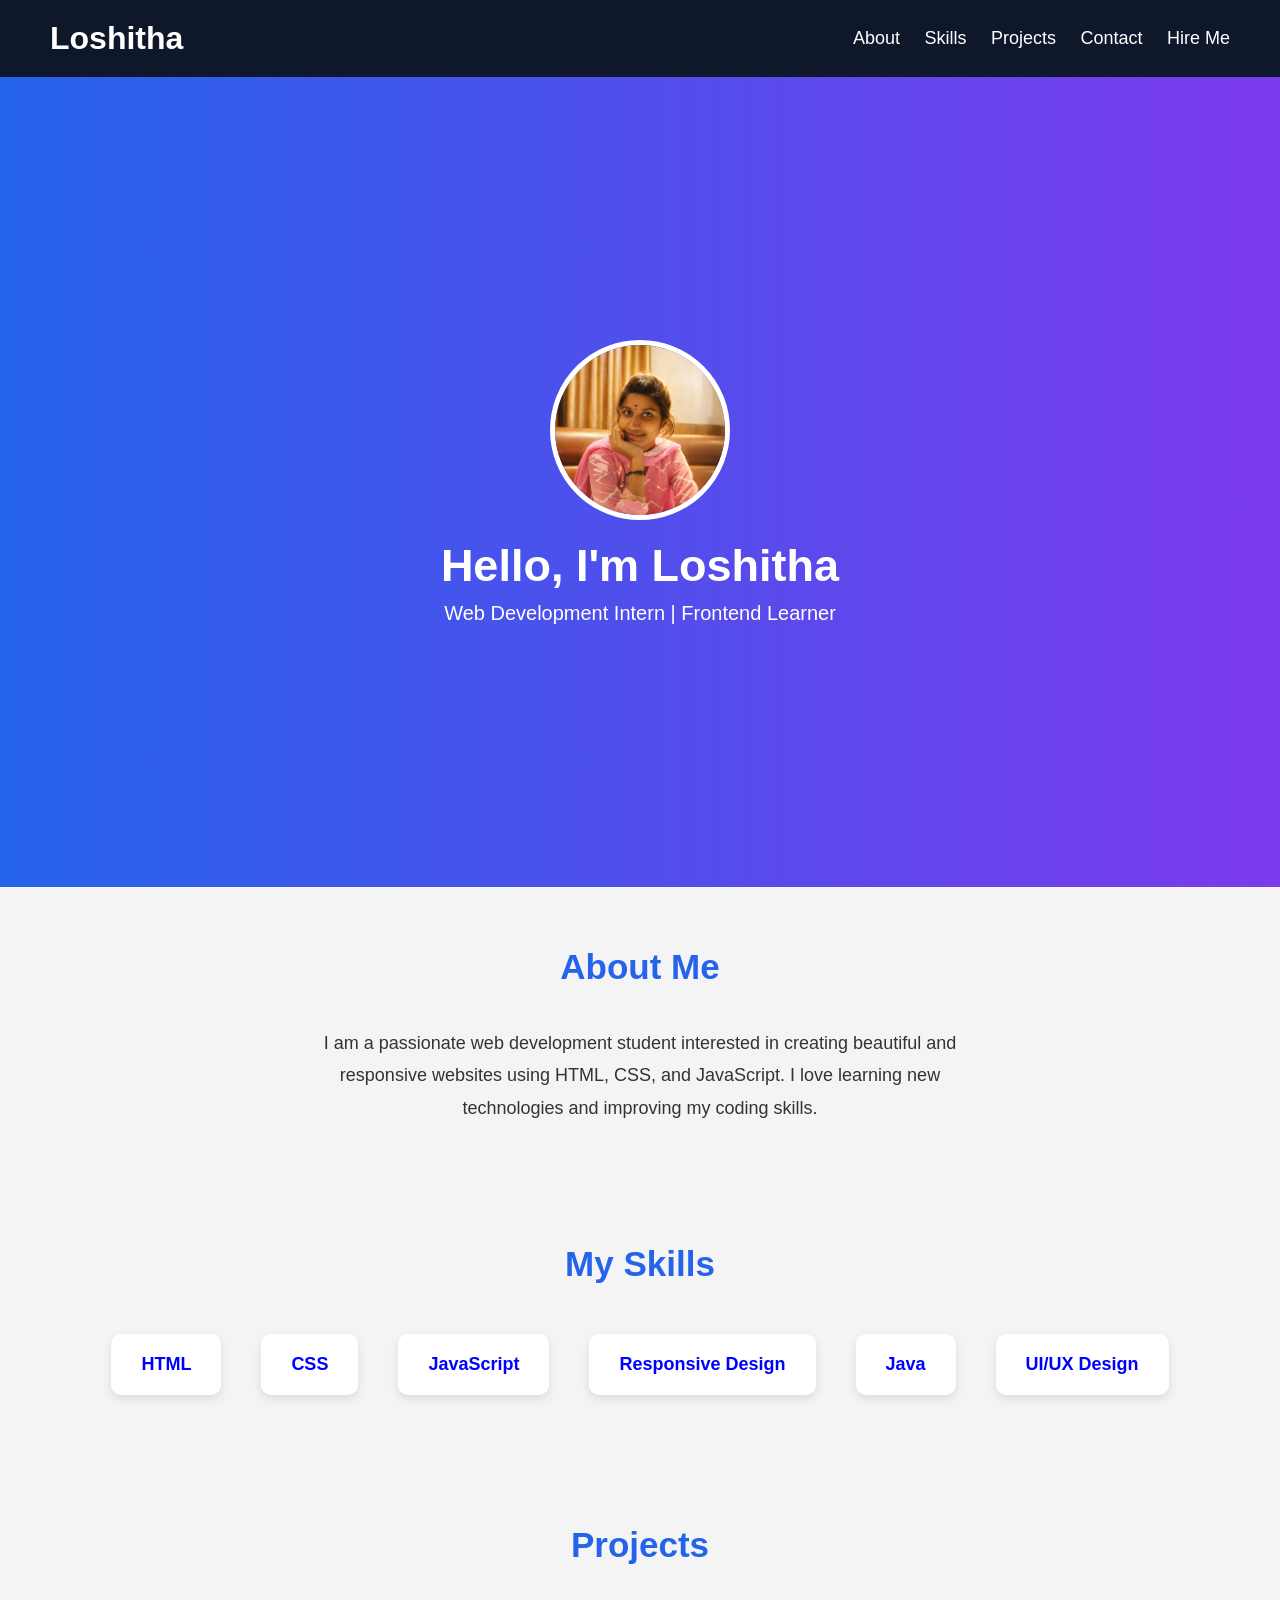
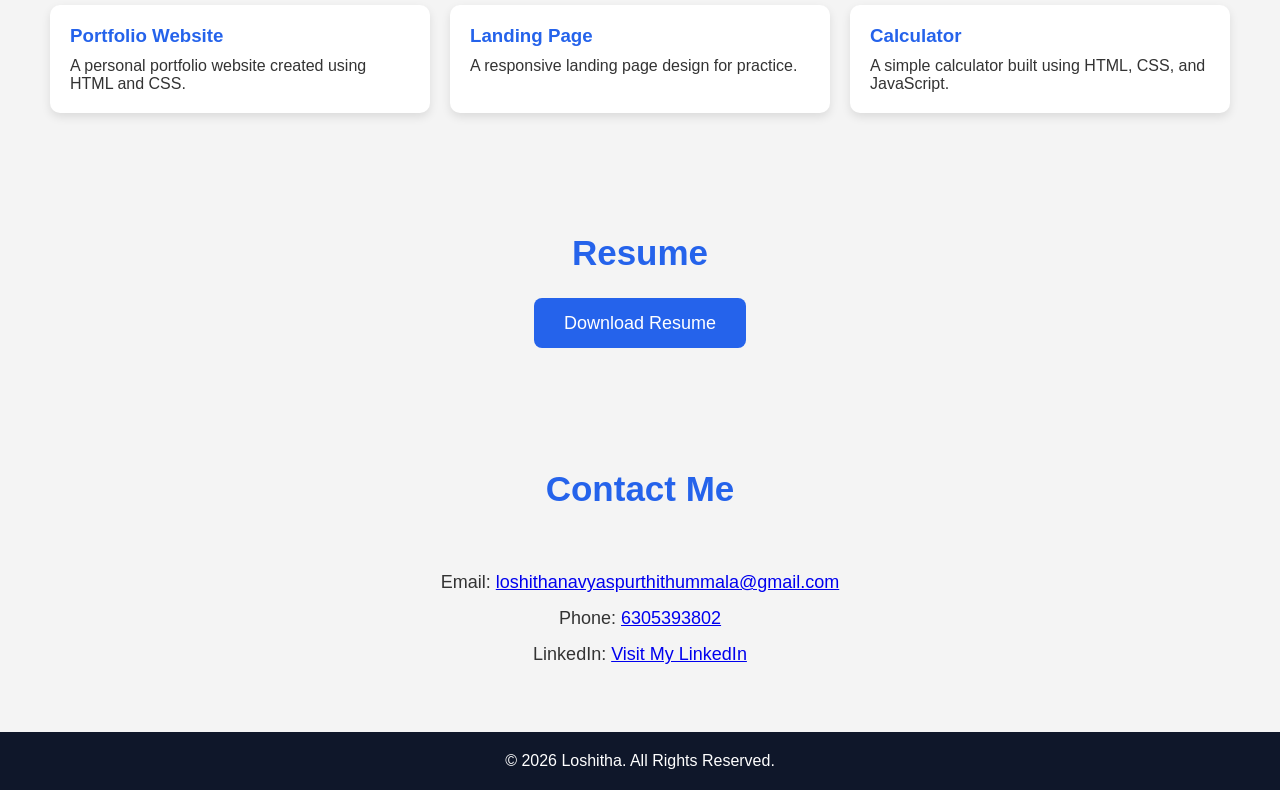
<file: portfolio.html>
<!DOCTYPE html>
<html lang="en">
<head>
  <meta charset="UTF-8" />
  <meta name="viewport" content="width=device-width, initial-scale=1.0"/>
  <title>Loshitha Portfolio</title>

  <style>
      .skill-box{
  background: white;
  color:blue ;
  padding: 10px;
  margin: 10px;
  border-radius: 8px;
}
      
      .skill-box{
  animation: glow 1.5s infinite alternate;
}

@keyframes glow{
  from{
    box-shadow: 0 0 5px #00bcd4;
  }

  to{
    box-shadow: 0 0 20px #00bcd4;
  }
}

  .skill-box{
  animation: float 2s ease-in-out infinite;
}

@keyframes float{
  0%{
    transform: translateY(0);
  }

  50%{
    transform: translateY(-8px);
  }

  100%{
    transform: translateY(0);
  }
}
.skill-box{
  transition: 0.3s;
}

.skill-box:hover{
  transform: scale(1.1);
}


    *{
      margin:0;
      padding:0;
      box-sizing:border-box;
      font-family: Arial, sans-serif;
    }

    body{
      background:#f4f4f4;
      color:#333;
    }

    header{
      background:#0f172a;
      color:white;
      padding:20px 50px;
      display:flex;
      justify-content:space-between;
      align-items:center;
    }

    header h1{
      font-size:32px;
    }

    nav a{
      color:white;
      text-decoration:none;
      margin-left:20px;
      font-size:18px;
    }

    .hero{
      height:90vh;
      display:flex;
      justify-content:center;
      align-items:center;
      flex-direction:column;
      text-align:center;
      background:linear-gradient(to right,#2563eb,#7c3aed);
      color:white;
      padding:20px;
    }

    .hero img{
      width:180px;
      height:180px;
      border-radius:50%;
      object-fit:cover;
      border:5px solid white;
      margin-bottom:20px;
    }

    .hero h2{
      font-size:45px;
      margin-bottom:10px;
    }

    .hero p{
      font-size:20px;
    }

    section{
      padding:60px 50px;
    }

    .title{
      text-align:center;
      font-size:35px;
      margin-bottom:40px;
      color:#2563eb;
    }

    .about p{
      text-align:center;
      max-width:700px;
      margin:auto;
      line-height:1.8;
      font-size:18px;
    }

    .skills{
      display:flex;
      justify-content:center;
      gap:20px;
      flex-wrap:wrap;
    }

    .skill-box{
      background:white;
      padding:20px 30px;
      border-radius:10px;
      box-shadow:0 4px 10px rgba(0,0,0,0.1);
      font-size:18px;
      font-weight:bold;
    }

    .projects{
      display:grid;
      grid-template-columns:repeat(auto-fit,minmax(250px,1fr));
      gap:20px;
    }

    .project-card{
      background:white;
      padding:20px;
      border-radius:10px;
      box-shadow:0 4px 10px rgba(0,0,0,0.1);
    }

    .project-card h3{
      margin-bottom:10px;
      color:#2563eb;
    }

    .resume{
      text-align:center;
    }

    .resume a{
      background:#2563eb;
      color:white;
      padding:15px 30px;
      text-decoration:none;
      border-radius:8px;
      font-size:18px;
    }

    .contact{
      text-align:center;
      line-height:2;
      font-size:18px;
    }

    footer{
      background:#0f172a;
      color:white;
      text-align:center;
      padding:20px;
    }

    @media(max-width:768px){
      header{
        flex-direction:column;
      }

      nav{
        margin-top:10px;
      }

      .hero h2{
        font-size:35px;
      }
    }
  </style>
</head>

<body>

  <header>
    <h1>Loshitha</h1>

    <nav>
      <a href="#about">About</a>
      <a href="#skills">Skills</a>
      <a href="#projects">Projects</a>
      <a href="#contact">Contact</a>
      <a href="#hire me">Hire Me</a>
    </nav>
  </header>

  <section class="hero">
    
    <!-- Replace image -->


<img src="spurthi.png" width="200">
    <h2>Hello, I'm Loshitha</h2>
    <p>Web Development Intern | Frontend Learner</p>
  </section>

  <section id="about" class="about">
    <h2 class="title">About Me</h2>

    <p>
      I am a passionate web development student interested in creating
      beautiful and responsive websites using HTML, CSS, and JavaScript.
      I love learning new technologies and improving my coding skills.
    </p>
  </section>

  <section id="skills">
    <h2 class="title">My Skills</h2>

    <div class="skills">
      <div class="skill-box">HTML</div>
      <div class="skill-box">CSS</div>
      <div class="skill-box">JavaScript</div>
      <div class="skill-box">Responsive Design</div>
       <div class="skill-box">Java</div>
        <div class="skill-box">UI/UX Design</div>
    </div>
  </section>

  <section id="projects">
    <h2 class="title">Projects</h2>

    <div class="projects">

      <div class="project-card">
        <h3>Portfolio Website</h3>
        <p>A personal portfolio website created using HTML and CSS.</p>
      </div>

      <div class="project-card">
        <h3>Landing Page</h3>
        <p>A responsive landing page design for practice.</p>
      </div>

      <div class="project-card">
        <h3>Calculator</h3>
        <p>A simple calculator built using HTML, CSS, and JavaScript.</p>
      </div>

    </div>
  </section>

  <section class="resume">
    <h2 class="title">Resume</h2>

    <!-- Add your resume pdf -->
    <a href="https://drive.google.com/file/d/1c7_dHNSSLm0c-KkKkNTIqUQl_G7QuOc4/view?usp=drivesdk" target="_blank">
  Download Resume
</a>
  </section>

  <section id="contact" class="contact">
    <h2 class="title">Contact Me</h2>
    
   <p>Email:
  <a href="mailto:loshithanavyaspurthithummala@gmail.com">
    loshithanavyaspurthithummala@gmail.com
  </a>
   </p>

    <p>Phone:
  <a href="tel:6305393802">
    6305393802
  </a>
    </p>
    <p>
  LinkedIn:
  <a href="https://www.linkedin.com/in/loshitha-navya-spurthi-thummala-033357380?utm_source=share_via&utm_content=profile&utm_medium=member_android" target="_blank">
    Visit My LinkedIn
  </a>
</p>
  </section>

  <footer>
    <p>© 2026 Loshitha. All Rights Reserved.</p>
  </footer>

</body>
</html>
</file>
